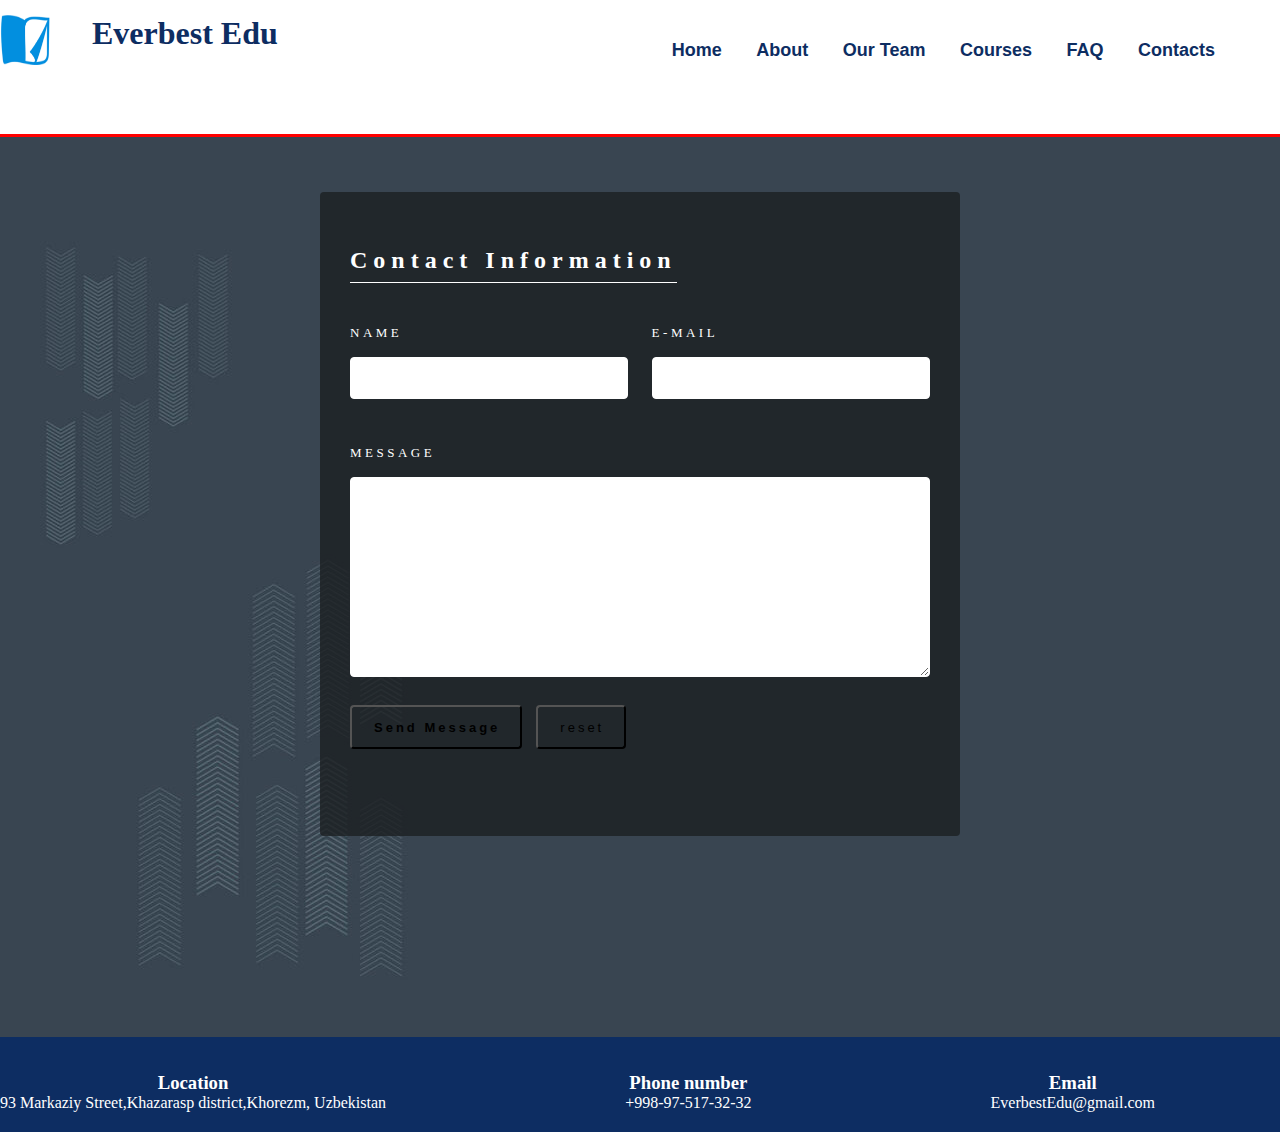
<file: contactsForm.html>
<!DOCTYPE html>
<html lang="en">
<head>
    <meta charset="UTF-8">
    <meta http-equiv="X-UA-Compatible" content="IE=edge">
    <meta name="viewport" content="width=device-width, initial-scale=1.0">
    <title>Contacts form</title>
    <link rel="stylesheet" href="main.css"> 
</head>
<!-- Header Section -->
<div id="header">
    <div class="container">
        <h1>
            <span class="logo">Everbest Edu</span>
            <img class="logo2" src="./Logo2.png" alt="">
        </h1>
        <ul class="navbar">
            <li>
                <li><a href="index.html">Home</a></li> 
               <li> <a href="About.html">About</a></li>
                <li><a href="OurTeam.html">Our Team</a></li>
               <li> <a href="Courses.html">Courses</a></li>
                <li><a href="FAQ.html">FAQ</a></li>
                <li><a href="contactsForm.html" class="current">Contacts</a></li>
            </li>
        </ul>
    </div>
</div>
<body>
  <div class="ContactForm">
    <form onsubmit="event.preventDefault(); validateForm()">
<div class="title">
    <h2>Contact Information</h2>
</div>
     <div class="half" >
        <div class="item">
            <label for="name">NAME</label>
            <input type="text" id="name">
            <small class="error"></small>
        </div>
        <div class="item">
            <label for="email">E-MAIL</label>
            <input type="text" id="email">
            <small class="error"></small>
        </div>
     </div>
     <div class="full">
        <label for="message">MESSAGE</label>
        <textarea name="" id="message"></textarea>
        <small class="error"></small>
     </div>
     <div class="action">
        <input type="submit" value="Send Message">
        <input type="reset" value="reset">
        <p id="success"></p>
     </div>
    </form>
  </div>
<!--Footer Section-->
<div class="Clear"></div>
<div id="Footer"><section id="contact-info" class="bg-dark">
    <div class="container">
        <div class="box">
            <i class="fas fa-Edu fa-3px"></i>
            <h3>Location</h3>
            <p>
                93 Markaziy Street,Khazarasp district,Khorezm, Uzbekistan
            </p>
        </div>
        <div class="box">
            <i class="fas fa-phone fa-3px"></i>
            <h3>Phone number</h3>
            <p>
               +998-97-517-32-32
            </p>
        </div>
        <div class="box">
            <i class="fas fa-Edu fa-3px"></i>
            <h3>Email</h3>
            <p>
                EverbestEdu@gmail.com
            </p>
        </div>
    </div>
</div>

</section>
 
</body>
</html>
</file>
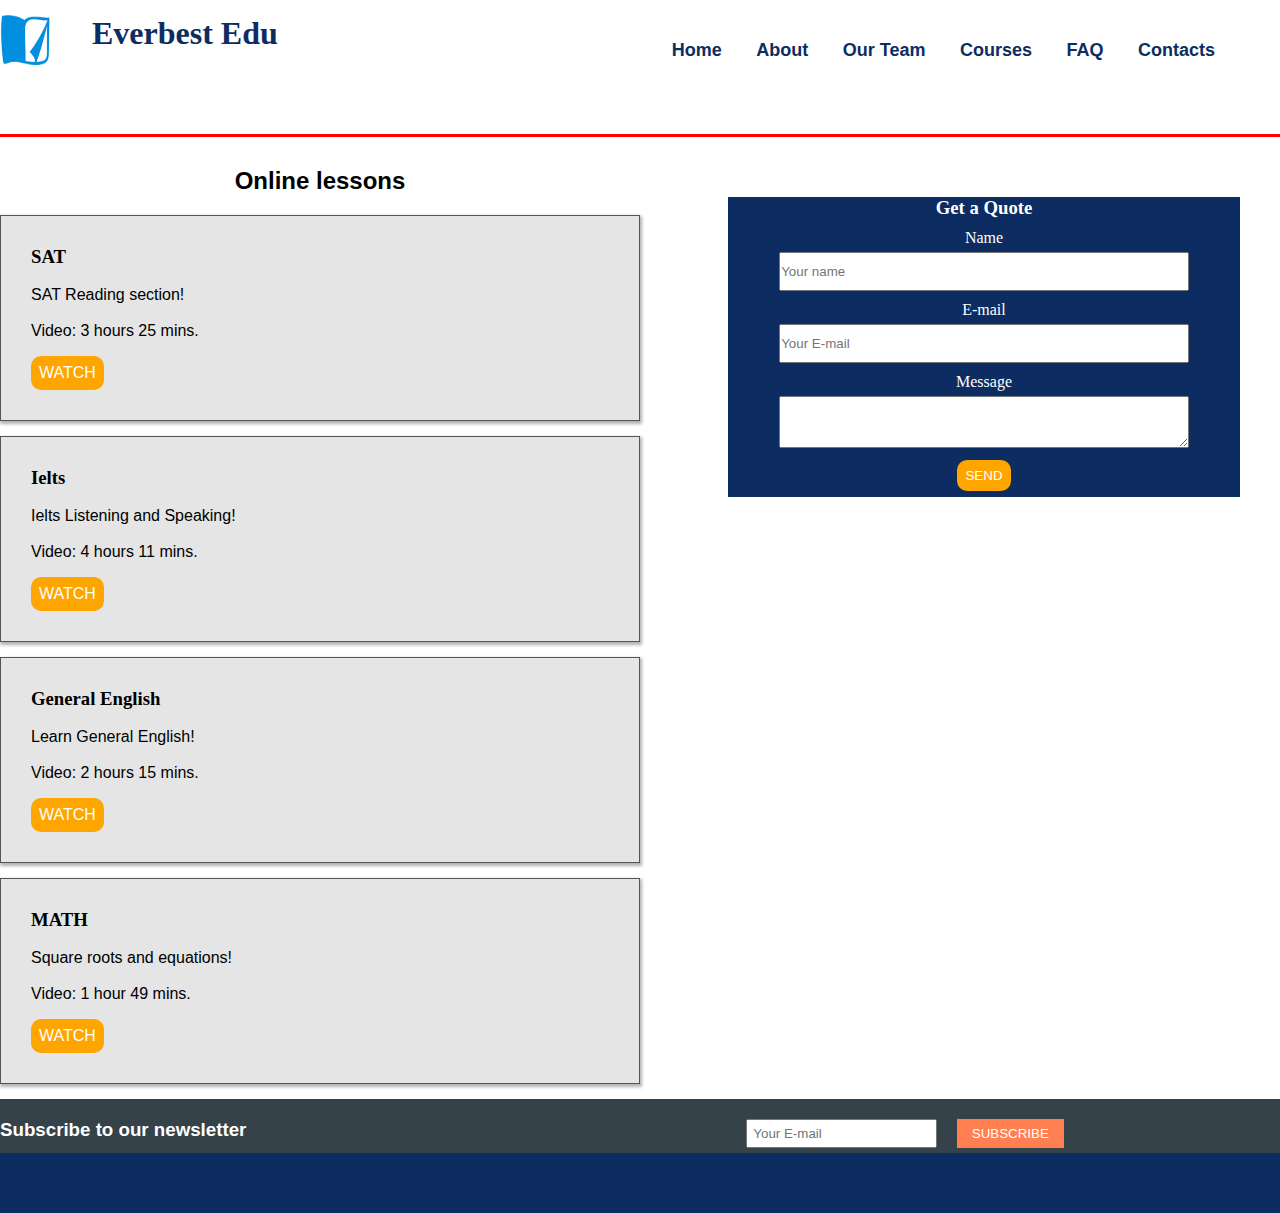
<file: Courses.html>
<!DOCTYPE html>
<html lang="en">
<head>
    <meta charset="UTF-8">
    <meta http-equiv="X-UA-Compatible" content="IE=edge">
    <meta name="viewport" content="width= , initial-scale=1.0">
    <title>Courses</title>
    <link href='https://unpkg.com/boxicons@2.1.4/css/boxicons.min.css' rel='stylesheet'>
    <link rel="stylesheet" href="main.css">
    
</head>
<body>
 <!-- Header Section -->
 <div id="header">
    <div class="container">
        <h1>
            <span class="logo">Everbest Edu</span>
            <img class="logo2" src="./Logo2.png" alt="">
        </h1>
        <ul class="navbar">
            <li>
                <li><a href="Homepage.html" >Home</a></li> 
               <li> <a href="About.html" class="current">About</a></li>
                <li><a href="OurTeam.html">Our Team</a></li>
               <li> <a href="Courses.html">Courses</a></li>
                <li><a href="FAQ.html">FAQ</a></li>
                <li><a href="contactsForm.html">Contacts</a></li>
            </li>
        </ul>
    </div>
</div>
   <!--lessons Section starts-->

       <div id="lessons">
        <div class="lesson-container">
            <div class="main_content">
                <h2>Online lessons</h2>

              <div class="lesson-box">
                <h3>SAT</h3> <br>
                <p>SAT Reading section!</p> <br>
                <p>Video: 3 hours 25 mins.</p>
                <button type="button">WATCH</button>
            </div>
            
            <div class="lesson-box">
                <h3>Ielts</h3> <br>
                <p>Ielts Listening and Speaking!</p> <br>
                <p>Video: 4 hours  11 mins.</p>
                <button type="button">WATCH</button>
            </div>
            
            <div class="lesson-box">
                <h3>General English</h3> <br>
                <p>Learn General English!</p> <br>
                <p>Video: 2 hours 15 mins.</p>
                <button type="button">WATCH</button>
            </div>
            
            <div class="lesson-box">
                <h3>MATH</h3> <br>
                <p>Square roots and equations!</p> <br>
                <p>Video: 1 hour 49 mins.</p>
                <button type="button">WATCH</button>
            </div>
        </div>
        </div>
         <div class="sidebar">
                <div class="bg-dark">
                    <h3>Get a Quote</h3>

                   <label>Name</label>
                   <input class="form-input" type="text" placeholder="Your name" />

                   <label for="">E-mail</label>
                   <input class="form-input" type="text" placeholder="Your E-mail" />

                   <label for="">Message</label>
                   <textarea></textarea>
                    <button class="submit-btn" type="submit">SEND</button>
                </div>
            </div>

       </div>
       <div id="newsletter">
        <div class="news-container">
        <div class="news-left">
            <h3>Subscribe to our newsletter</h3>
        </div>
        <div class="news-right">
            <input type="text" placeholder="Your E-mail">
            <button class="news-button">SUBSCRIBE</button>
        </div>
        </div>
    </div>
   <!--lessons section ends-->
   <!--Footer Section-->
   <div class="clear"></div>
   <div id="footer"></div>

</body>
</html>
</file>
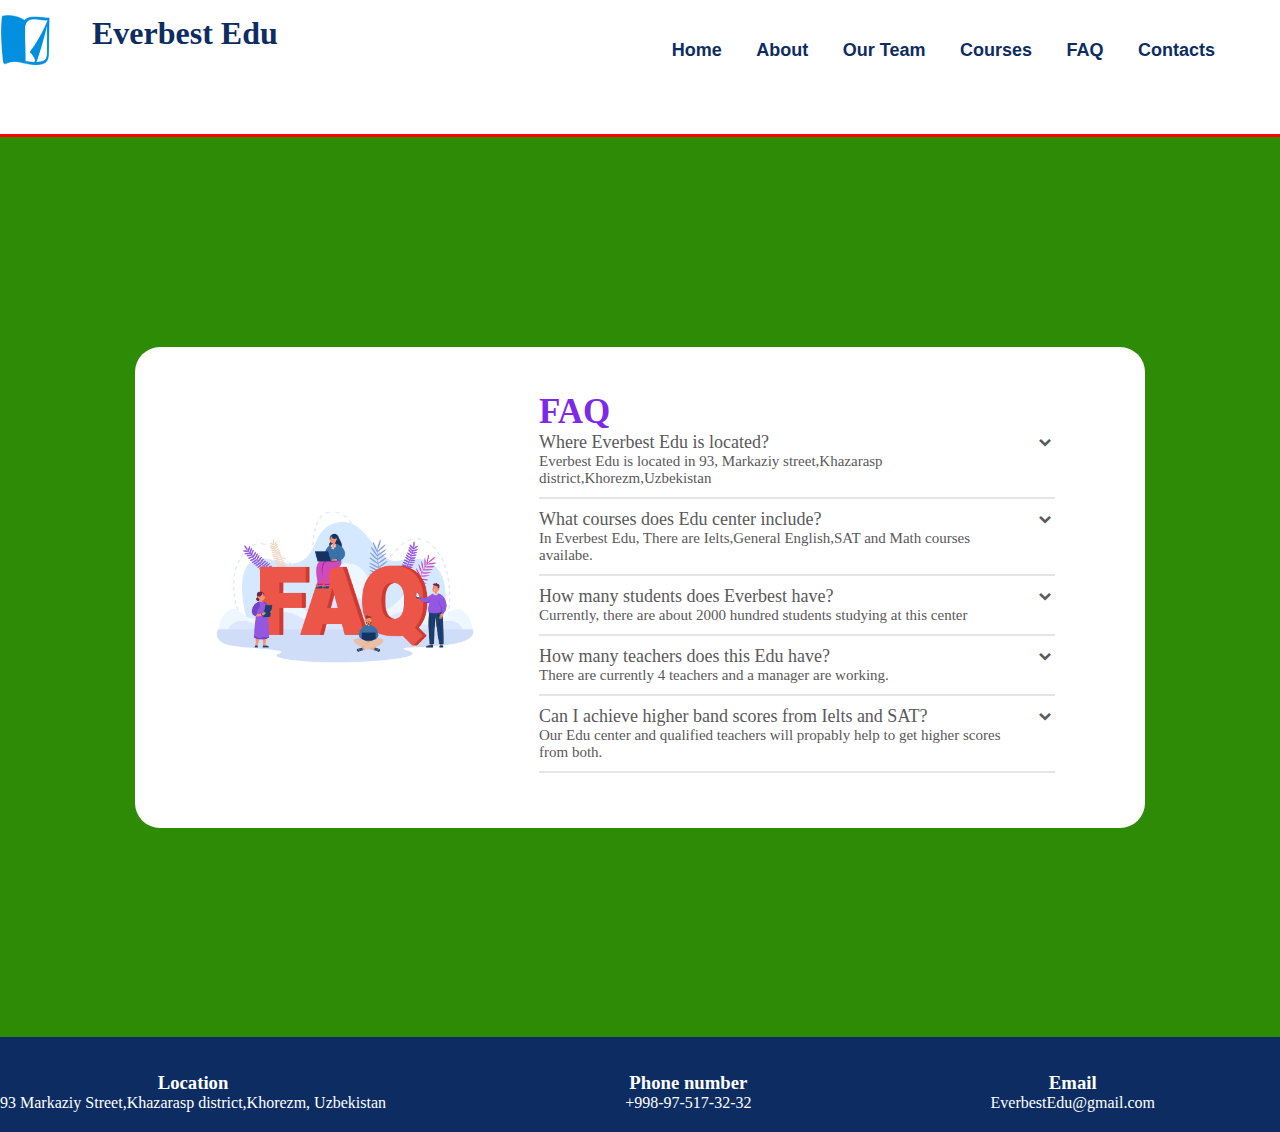
<file: FAQ.html>
<!DOCTYPE html>
<html lang="en">
<head>
    <meta charset="UTF-8">
    <meta http-equiv="X-UA-Compatible" content="IE=edge">
    <link href='https://unpkg.com/boxicons@2.0.7/css/boxicons.min.css' rel='stylesheet'>
    <meta name="viewport" content="width=device-width, initial-scale=1.0">
    <title>FAQ</title>
    <link rel="stylesheet" href="main.css">
</head>
<body>
    <!-- Header Section -->
<div id="header">
    <div class="container">
        <h1>
            <span class="logo">Everbest Edu</span>
            <img class="logo2" src="./Logo2.png" alt="">
        </h1>
        <ul class="navbar">
            <li>
                <li><a href="index.html" class="current">Home</a></li> 
               <li> <a href="About.html">About</a></li>
                <li><a href="OurTeam.html">Our Team</a></li>
               <li> <a href="Courses.html">Courses</a></li>
                <li><a href="FAQ.html">FAQ</a></li>
                <li><a href="contactsForm.html">Contacts</a></li>
            </li>
        </ul>
    </div>
</div>
<div class="FAQ-body"> 
    <div class="FAQ"> <!--Accordition-->
        <div class="image-box">
            <img src="./FAQimg.jpg" alt="">
        </div>
        <div class="FAQ-text"> <!--Accordition text-->
            <div class="FAQ-title">FAQ</div>
        <ul class="faq-text">
            <li>
                <div class="question-row">
                    <span class="question">Where Everbest Edu is located?</span>
                    <i class="bx bxs-chevron-down arrow"></i>
                </div>
                <p>Everbest Edu is located in 93, Markaziy street,Khazarasp district,Khorezm,Uzbekistan</p>
                <span class="line"></span>
            </li>

            <li>
                <div class="question-row">
                    <span class="question">What courses does Edu center include?</span>
                    <i class="bx bxs-chevron-down arrow"></i>
                </div>
                <p>In Everbest Edu, There are Ielts,General English,SAT and Math courses availabe.</p>
                <span class="line"></span>
            </li>

            <li>
                <div class="question-row">
                    <span class="question">How many students does Everbest have?</span>
                    <i class="bx bxs-chevron-down arrow"></i>
                </div>
                <p>Currently, there are about 2000 hundred students studying at this center</p>
                <span class="line"></span>
            </li>

            <li>
                <div class="question-row">
                    <span class="question">How many teachers does this Edu have?</span>
                    <i class="bx bxs-chevron-down arrow"></i>
                </div>
                <p>There are currently 4 teachers and a manager are working.</p>
                <span class="line"></span>
            </li>

            <li>
                <div class="question-row">
                    <span class="question">Can I achieve higher band scores from Ielts and SAT?</span>
                    <i class="bx bxs-chevron-down arrow"></i>
                </div>
                <P>Our Edu center and qualified teachers will propably help to get higher scores from both.</P>
                <span class="line"></span>
            </li>
        </ul>
            </div>
     </div>
</div>
    <!--Footer Section-->
<div class="Clear"></div>
<div id="Footer"><section id="contact-info" class="bg-dark">
    <div class="container">
        <div class="box">
            <i class="fas fa-Edu fa-3px"></i>
            <h3>Location</h3>
            <p>
                93 Markaziy Street,Khazarasp district,Khorezm, Uzbekistan
            </p>
        </div>
        <div class="box">
            <i class="fas fa-phone fa-3px"></i>
            <h3>Phone number</h3>
            <p>
               +998-97-517-32-32
            </p>
        </div>
        <div class="box">
            <i class="fas fa-Edu fa-3px"></i>
            <h3>Email</h3>
            <p>
                EverbestEdu@gmail.com
            </p>
        </div>
    </div>
</div>
<!--
<script>
    let li = document.querySelectorAll(".faq-text li");
    for (var i = 0; i < li.length; i++) {
      li[i].addEventListener("click", (e)=>{
        let clickedLi;
        if(e.target.classList.contains("question-arrow")){
          clickedLi = e.target.parentElement;
        }else{
          clickedLi = e.target.parentElement.parentElement;
        }
       clickedLi.classList.toggle("showAnswer"); 
      });
    }
  </script>
 -->
</body>
</html>
</file>
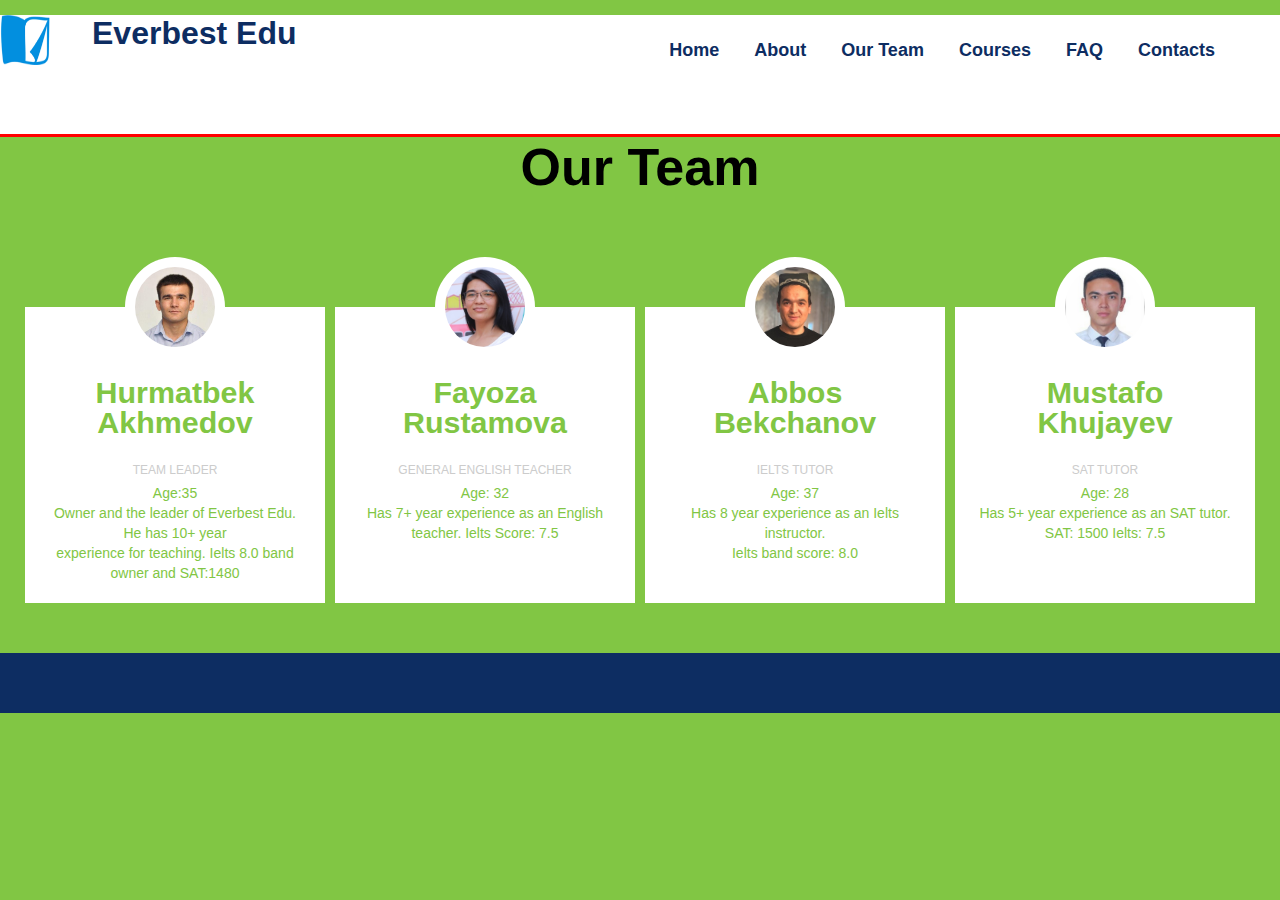
<file: OurTeam.html>
<!DOCTYPE html>
<html lang="en">
<head>
    <meta charset="UTF-8">
    <meta http-equiv="X-UA-Compatible" content="IE=edge">
    <meta name="viewport" content="width=device-width, initial-scale=1.0">
    <title>Our Team</title>
    <link rel="stylesheet" href="main.css">
</head>
<!-- Header Section -->
<div id="header">
    <div class="container">
        <h1>
            <span class="logo">Everbest Edu</span>
            <img class="logo2" src="./Logo2.png" alt="">
        </h1>
        <ul class="navbar">
            <li>
                <li><a href="index.html">Home</a></li> 
               <li> <a href="About.html">About</a></li>
                <li><a href="OurTeam.html" class="current">Our Team</a></li>
                <li> <a href="Courses.html">Courses</a></li>
                <li><a href="FAQ.html">FAQ</a></li>
                <li><a href="contactsForm.html">Contacts</a></li>
            </li>
        </ul>
    </div>
</div>
<body class="background-green">
    <div class="Team-wrapper">
        <h1>Our Team</h1>

        <div class="team">
            <div class="team_member">
                <div class="team_img">
                    <img src="./Team_leader.jpg" alt="">
                </div>
                <h3>Hurmatbek Akhmedov</h3> <br>
                <p class="role"> Team leader</p>
                <p> Age:35 <br> Owner and the leader of Everbest Edu. <br> He has 10+ year <br>
                 experience for teaching. Ielts 8.0 band owner and SAT:1480 </p>
            </div>
            <div class="team_member">
                <div class="team_img">
                    <img src="./General_EnglishTeacher.jpg" alt="">
                </div>
                <h3> Fayoza Rustamova</h3><br>
                <p class="role"> General English Teacher</p>
                <p> Age: 32 <br> Has 7+ year experience as an English teacher. Ielts Score: 7.5 </p>
            </div>
            <div class="team_member">
                <div class="team_img">
                    <img src="./Ielts_Teacher.jpg" alt="">
                </div>
                <h3>Abbos Bekchanov</h3><br>
                <p class="role"> Ielts Tutor</p>
                <p>Age: 37 <br> Has 8 year experience as an Ielts instructor. <br>
                 Ielts band score: 8.0</p>   
            </div>
            <div class="team_member">
                <div class="team_img">
                    <img src="./SAT_tutorr.jpeg" alt="">
                </div>
                <h3>Mustafo Khujayev</h3><br>
                <p class="role">SAT Tutor</p>
                <p>Age: 28 <br> Has 5+ year experience as an SAT tutor. <br> SAT: 1500 Ielts: 7.5 </p>     
            </div>
        </div>
    </div>
     <!--Footer Section-->
     <div class="clear"></div>
    <div id="footer"></div>
</body>
</html>
</file>
<file: main.css>
* {
  margin: 0;
  padding: 0;
  box-sizing: border-box;
  transition: 0.05s linear;
}

html {
  overflow-x: hidden;
}


body,h1,h2,h3,ul,p {
    margin:0;
    padding: 0;
}

 /* header section */

#header {
    background-color:#FFFFFFFF;
    border-bottom: 3px solid red;
    padding-bottom: 3rem;
}

.header h1 {
    color:#fff;
    font-family: sans-serif;
    padding: 15px 0;
    display: inline-block;
}
.logo2{
  height: 50px;
  width: 50px;
  float: left;
}
#header .logo {
    color: #0D2D62FF;
    margin-top: 5px;
    margin-left: 10px;
    padding: 0 2rem;
   
}
.container {
    display: flex;
    justify-content: space-between;
    align-items: center;
    width: 100%;
    margin-top: 15px;
    position: relative;
}

#menu-btn {
  display: none;
}

.navbar {
    float: right;
    padding: 0 50px;
    /* margin-top: -60px; */
    font-weight: bold;
    font-size: 18px;
}

.navbar li {
    display: inline;
}

.navbar li a {
    text-decoration: none;
    color: #0D2D62FF;
    font-family: sans-serif;
    padding: 25px 15px;
    display: inline-block;
}

.navbar  li a:hover {
    color: coral;
    background-color:antiquewhite;
    border-radius: 25px;
}

  /* background image */

.BackgroundImage {
   /* height: 140vh; */
   width:100%;
   min-height: fit-content;
   background-image: url(Students.jpg);
   /* background-repeat: no-repeat; */
   background-size: cover;
   padding: 3rem 0.5rem;
   background-size: 100%;
}

.text {
    padding: 150px;
    color: #fff;
    font-size: 30px;
    margin-top: 280px;
}
.text h1 {
    flex-basis: 50%;
    font-size: 75px;
}

.BackgroundImage text h1 {
    color: #FFFFFFFF;
    font-size: 12px;
    line-height: 15px;
}

.button{
    width: 180px;
    color: black;
    padding: 12px 0;
    background: #fff;
    border: 0;
    border-radius: 20px;
    outline: none;
    margin-top: 30px ;
    font-size: large;
     
}

.button:hover{
    color: coral;
    background-color: rgb(245, 241, 236);
}

 /* red line at the bottom of the image */

.BackgroundImage{
    border-bottom: 3px solid red;
    padding: 9px;
}

 /* Why We? - section */

.why {
    display: flex;
    justify-content: space-between;
    flex-direction: column;
    align-items: center;
    max-width: 80rem;
    margin: 2rem auto 0;
  
  }
  
  .Why_We {
    color: black;
    font-size: 4rem;
    margin-bottom: 1.25rem;
    text-align: center;
    padding: 50px;
  }
  
  .why_cards {
    gap: 3rem;
    text-align: center;
    width: 95%;
    margin: 0 auto;
    padding-bottom: 5rem;

  }

  .why_card:hover{
    transform:scale(1.02);
    z-index: 2;
    box-shadow: 1px 2px 5px 2px rgba(0,0,0,0.3);
   }
  
  .why_cards,
  .why_card {
    display: flex;
  }

  .why_card {
    width: 33%;
    flex-direction: column;
    justify-content: center;
    align-items: center;
    padding: 1rem;
    box-shadow: 1px 2px 3px 1px rgba(0,0,0,0.3);
  }

  .why_card img {
    width: 4.125rem;
    height: 4.125rem;
    margin-right: 10px;
  }
  
  .why_card_text h5 {
    color:black;
    font-weight: 600;
    font-size: 1.25rem;
    padding-top: 1.3rem;
    margin-bottom: 1.5rem;
    text-align: center;
  }
  
  .why_card_text p {
    color: black;
    font-size: 1rem;
    font-weight: 400;
    line-height: 1.5rem;
  
  }

.main-container {
  float: left;
  width: 65%;
}
 
/* Footer */
.clr {
  clear: both;
}

#footer {
  padding:  30px 0;
  text-align: center;
  background-color: #0D2D62FF;
  color: #fff;
}

/* Footer section ends */

 /* About us page */

#ABOUT {
  display: block;
}

.EDU_img {
  width: 100%;
}
.container {
  width: 100%;
  display: flex;
  align-items: flex-start;
}
 .about-content{
  width: 48%;
  font-family:sans-serif;
  padding-top: 5px;
 }
 .about-content h3{
  text-align: center;
 }
 .EDU_img img {
  width: 100%;
 }
 .sidebar1 h3{
  border-radius: 20px;
 }
 .sidebar1 .pg-dark1 {
  width: 60%;
  margin: 2rem auto;
  padding: 2rem 1rem;
 }
 .sidebar1 .pg-dark1 h3{
  font-family: sans-serif;
  text-align: center;
 }
 .sidebar1 .pg-dark1 p {
  font-family: sans-serif;
  text-align: justify;
  padding-top: 30px;
 }

 /* About Us page ends */

/* Online lessons section */

 .lesson_container {
  width: 0%;
  margin: auto;
  margin-left: 90px;
 }
.main_content{
  width: 50%;
  float: left;
 }
 .main_content h2 {
  text-align: center;
  padding: 5px;
  font-family: sans-serif;
  padding-top: 30px;
 }

.lesson-box{
  padding: 30px;
  margin: 15px 0;
  background-color: #e5e5e5;
  border: 1px solid #555;
  box-shadow: 1px 2px 3px 1px rgba(0,0,0,0.3);
}
.lesson-box:hover {
  transform:scale(1.02);
    z-index: 2;
    box-shadow: 1px 2px 5px 2px rgba(0,0,0,0.3);
}

.lesson-box p{
  font-family: sans-serif;
}

.lesson-box > button {
  background-color: orange;
  color: white;
  font-size: 1rem;
  padding: 0.5rem;
  margin-top: 1rem;
  border-radius: 10px;
  outline: none;
  border: none;
}
.sidebar {
  background: #0D2D62FF;
  width: 40%;
  float: right;
  margin-top: 60px;
  margin-right: 40px;
  height: 300px;
}
.bg-dark{
color: #fff;
text-align: center;
}
label{
  display: block;
  margin: 10px 0;
  margin-bottom: 5px;
}

.submit-btn{
  display: block;
  margin: 0 auto;
  margin-top: 0.5rem;
  padding: 0.5rem;
  background-color: orange;
  outline: none;
  border: none;
  color: white;
  border-radius: 10px;
}

.submit-btn:hover{
  transform: scale(1.2);
}

.form-input, textarea{
  width:80%;
  padding: 10px 0;
}
#newsletter {
  background-color: #35424a;
  color: #fff;
  font-family: sans-serif;
  padding-top: 20px;
  display: inline-block;
  width: 100%;  
}
#newsletter .news-left {
  float: left;
  margin-right: 500px;
}

#newletter .news-right {
  float:right;
  margin-left: 100px;

}

#newsletter input {
  padding: 5px;
  margin-bottom: 5px;
}
.news-button {
  padding: 7px 15px;
  border: none;
  background-color: coral;
  color: #fff;
  margin-left: 15px;
}
/* Our Team Section starts */ 
 .background-green{
   background: #81c644;
   font-family: sans-serif;
 }
 .Team_wrapper {
  margin-top: 10%;
 }
 .Team-wrapper h1 {
   font-family:'Segoe UI', Tahoma, Geneva, Verdana, sans-serif;
   font-size: 52px;
   margin-bottom: 60px;
   text-align: center;
 } 
 .team {
  display: flex;
  text-align: center;
  width: auto;
  justify-content: center;
  flex-wrap: wrap;
 }
 .team .team_member {
background: #fff;
margin: 5px;
margin-bottom: 50px;
width: 300px;
padding: 20px;
line-height: 20px;
color: #8e8b8b;
position: relative;
 }
 .team .team_member {
  color: #81c644 ;
   font-size: 26px;
   margin-top: 50px;
 }
 .team_member img {
  border-radius: 70px;
  width: 100px;
  height: 95px;
  
 }
 .team .team_member p.role {
  color: #ccc;
  font-size: 12px;
  text-transform: uppercase;
  margin: 3px 0;
 }
 .team .team_member .team_img {
  width: 100px;
  height: 100px;
  border-radius: 50%;
  position: absolute;
  top: -50px;
  left: 50%;
  transform: translateX(-50%);
  background: #fff;

 }
 .team .team_member .team_img img{
 width: 100px;
 height: 100px;
 padding: 10px;
 }
 .team_member h3{
  padding-top: 50px;
  line-height: 30px;
 }
 .team_member p{
  font-size: 14px;
  text-align: center;
 }
 .team_member:hover {
  transform:scale(1.02);
  z-index: 2;
 }
/* Our Team section Ends */


/* FAQ section starts */
 .FAQ-body{
  display: flex;
  align-items: center;
  justify-content: center;
  min-height: 100vh;
  background: #2E8B05;
 }

.FAQ .image-box {
  height: 360px;
  width: 300px;
 }

 .FAQ{
  display: flex;
  max-width: 1010px;
  width: 100%;
  align-items: center;
  justify-content: space-between;
  background: #fff;
  border-radius: 25px;
  padding: 45px 90px 45px 60px;
 }

 .FAQ .image-box img {
  height: 100%;
  width: 100%;
  object-fit: contain;
 }
 .FAQ .FAQ-text {
  width: 60%;
 }
 .FAQ .FAQ-text .FAQ-title {
  font-size: 35px;
  font-weight: 600;
  color: #7d2ae8;
 }
 .FAQ .FAQ-text .FAQ-text {
  margin-top: 25px;
 }
 .FAQ .FAQ-text li{
  list-style: none;
  cursor: pointer ;
 }
 .FAQ-text li .question-row{
  display:flex;
  align-items:center;
  justify-content: space-between;
 }
 .FAQ-text li .question-row .question{
  font-size: 18px;
  font-weight: 500;
  color: #595959;
  transition: all 0.3s ease;
 }
.question-row .arrow{
  font-size: 20px;
  color: #595959;
  transition: all 0.3s ease;
}
.FAQ-text li:hover .question-row .question,
.FAQ-text li:hover .question-row .arrow {
color: #7d2ae8;
}
 .FAQ-text li .line {
  display: block;
  height: 2px;
  width: 100%;
  margin: 10px 0;
  background: rgba(0,0,0,0.1);
 }
 .FAQ-text li p{
  width: 92%;
  color: #595959;
  font-size: 15px;
  font-weight: 500;
 }

/* FAQ section ends */

/* Contacts section starts */

 .ContactForm{
  padding: 5px;
  width: 100%;
  height: 100vh;
  background-repeat: no-repeat;
  background-size: cover;
  background-attachment: fixed;
  background: url(./Contacts_backgroundImg.jpg);
 }
 .ContactForm h2{
  color: #fff;
 }

 .full,.half{
  color: white;
}

 form {
  background: rgba(27,31,34,0.80);
  width: 640px;
  margin: 50px auto;
  max-width: 97%;
  border-radius: 4px;
  padding: 55px 30px;
 }

  form .title h2 {
    letter-spacing: 6px;
    border-bottom: 1px solid white; 
    display: inline-block;
    padding-bottom: 8px;
    margin-bottom: 32px;
  }
  form .half {
    display: flex;
    justify-content: space-between;
  }
  
  form .half .item {
    display: flex;
    flex-direction: column;
    margin-bottom: 24px;
    width: 48% ;
  }
  form label {
    display:block;
    font-size: 13px;
    letter-spacing: 3.5px;
    margin-bottom: 16px;
  }
  form .half .item input {
    border-radius: 4px;
    border: 1px solid white;
    outline: 0;
    padding: 16px;
    width: 100%;
    height: 44%;
    background: white;
    font-size: 17px;
  }

 
  form .full {
    margin-bottom: 24px;
  }
form .full textarea {
  background: white;
  border-radius: 4px;
  border: 1px solid white;
  outline: 0;
  padding: 12px 16px;
  width: 100%;
  height: 200px;
  font-size: 17px;
}

 form .action {
  margin-bottom: 32px;
 }

 form .action input {
  background: transparent;
  border-radius: 4px;
  cursor: pointer;
  font-size: 13px;
  font-weight: 600px;
  height: 44px;
  letter-spacing: 3px;
  outline: 0;
  padding: 0 20px 0 22px;
  margin-right: 10px;
 }
 form .action input[type="submit"]{
  font-weight: bold;
  color: black;
 }
 form .action input:hover{
  background-color: #fff;

 }
 .Clear {
  clear: both;
}

#Footer {
  padding:  20px 0;
  text-align: center;
  background-color: #0D2D62FF;
  color: #fff;
  /* margin-top: -5px; */
}
.box {
	margin-right: 125px;
	display: inline-block;
}
.box:hover {
  transform:scale(1.3);
  z-index: 2;
}
/* Contacts section ends */



.slowmo{
  position: relative;
  transform: translateY(150px);
  opacity: 0;
  transition: 1s all ease;
  border: none;
}
.slowmo.active{
  transform: translateY(0);
  opacity: 1;
}


@media (max-width: 768px) {
  #menu-btn {
    display: block;
    font-size: 36px;
    padding: 0.5rem 2rem;
  }

  .navbar {
    width: 100%;
    position: absolute;
    display: block;
    padding: 1rem;
    background-color: #444;
    color: #fff;
    top: 70px;
    left: -100%;
  }

  .open-nav {
    left: 0;
  }

  .navbar li {
    display: block;
  }

  .navbar li a {
    color: #fff;
  }

  .navbar li a:hover {
    color: blue;
    background: none;
  }
  .text {
    padding: 1rem;
  }

  .why_cards {
    display: block;
    width: 100%;
    gap: 2rem;
  }

  .why_card {
    width: 95%!important;
    margin: 1rem auto;
  }
}
</file>
